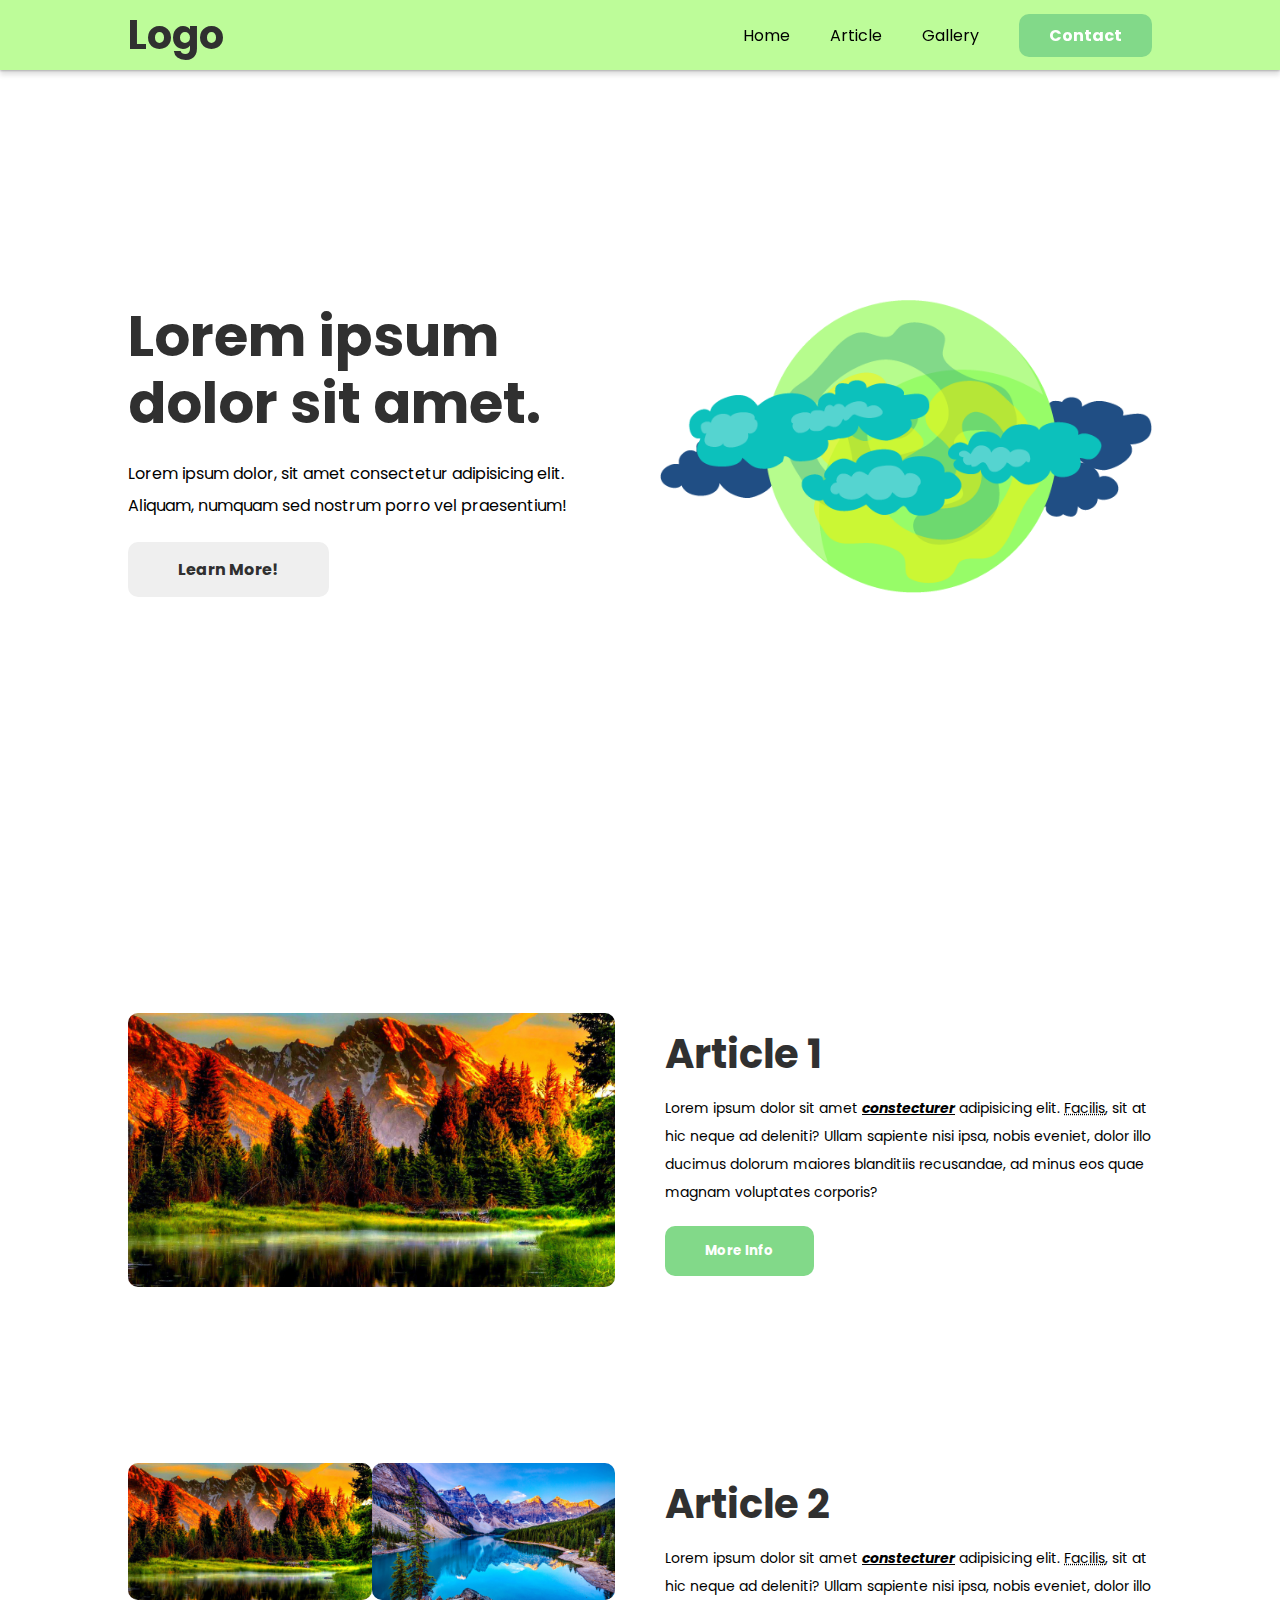
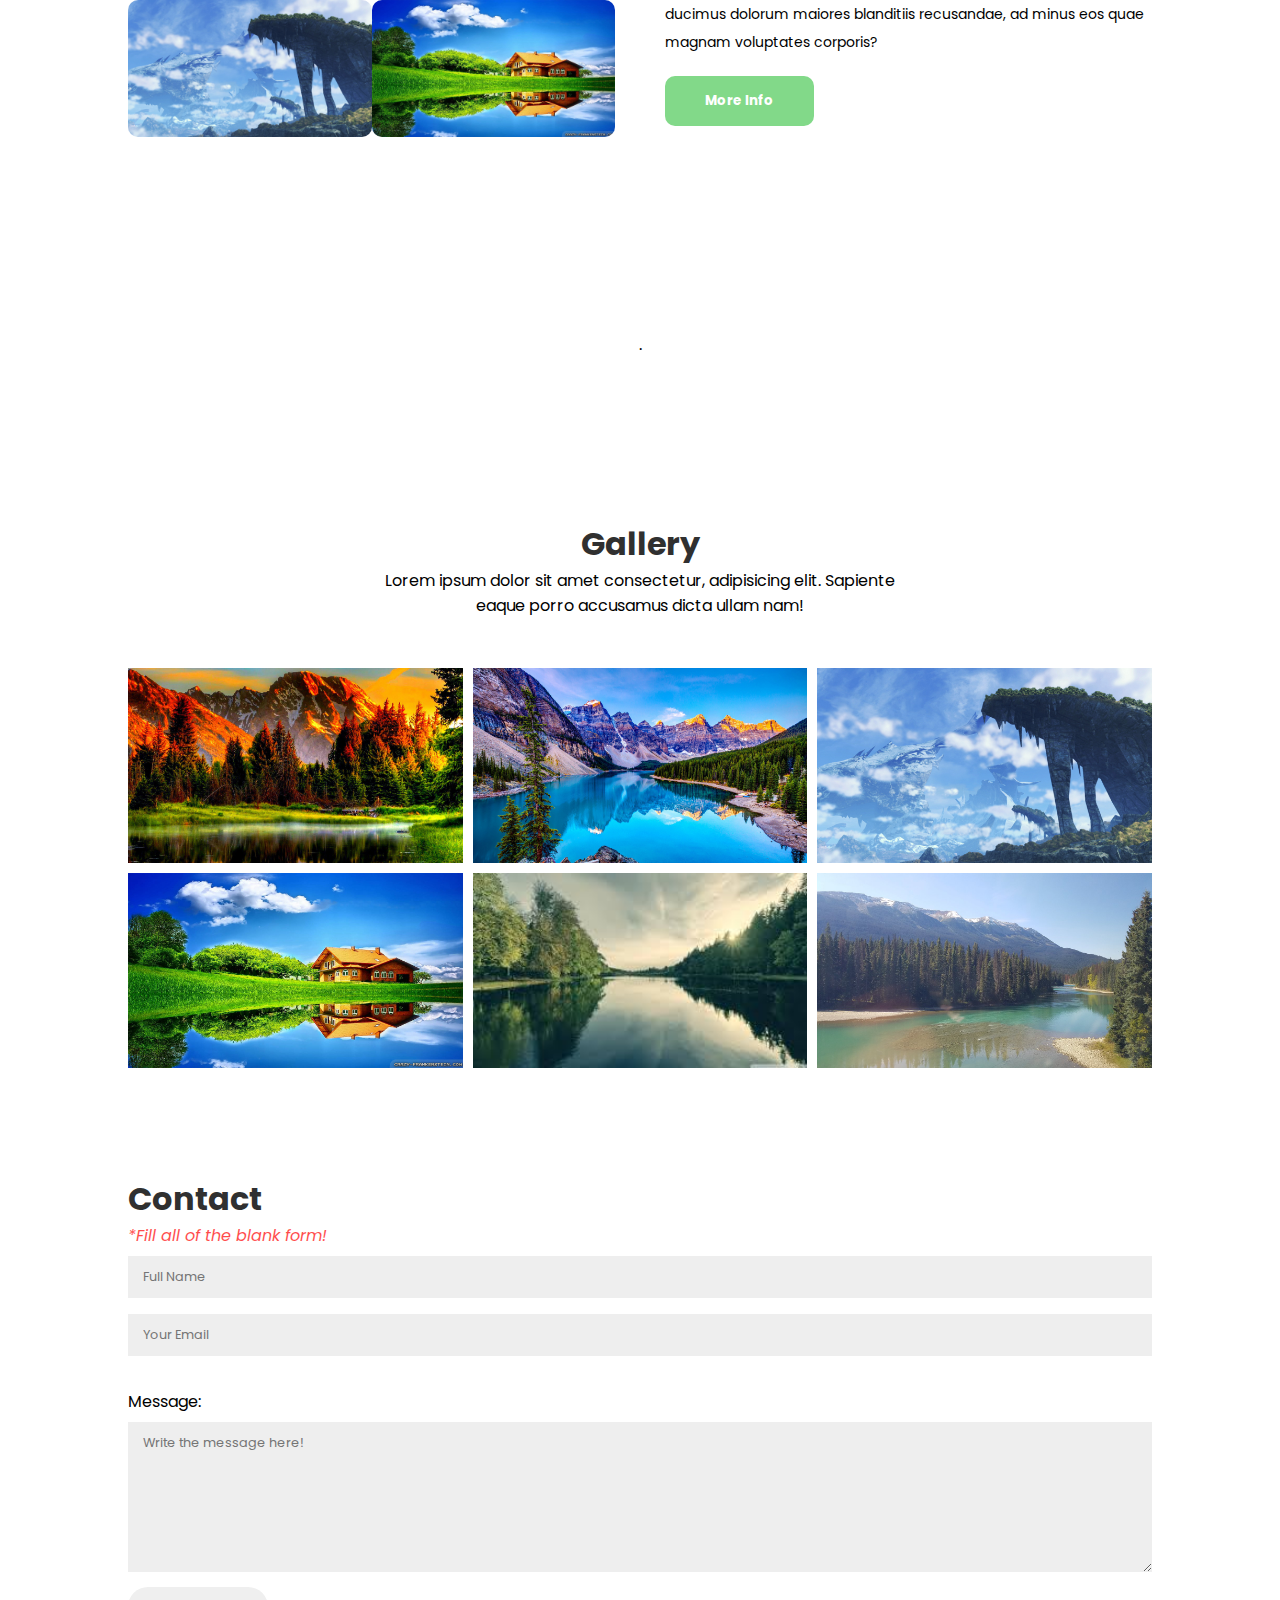
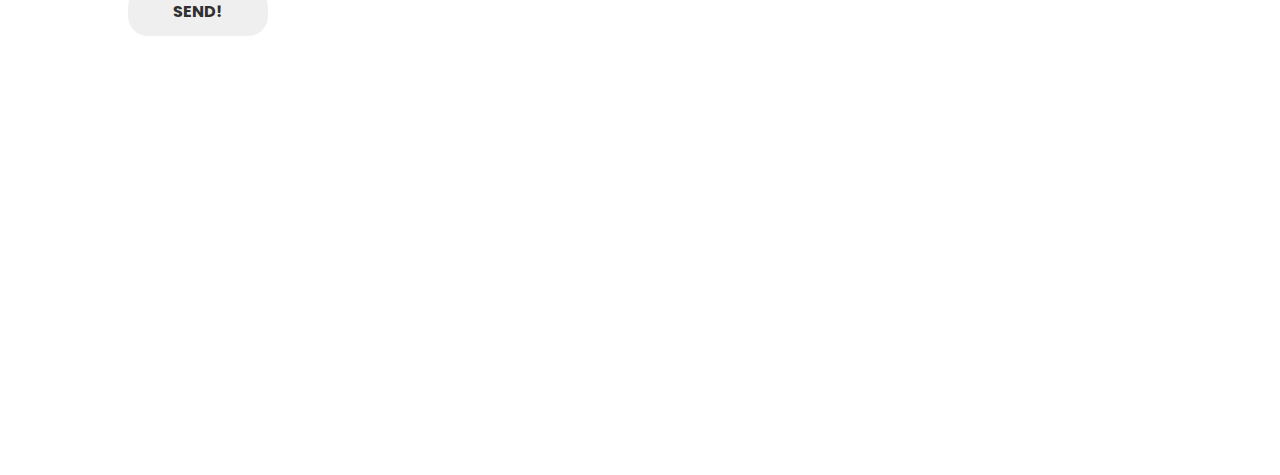
<file: pertemuan-2/index.html>
<!DOCTYPE html>
<html lang="en">
<head>
    <meta charset="UTF-8" />
    <meta http-equiv="X-UA-Compatible" content="IE-edge" />
    <meta name="viewport" content="width=device-width, initial-scale=1.0" />

    <link rel="stylesheet" href="css/styles.css">

    <title>Website Artikel</title>
    <link rel="icon" href="img/Icon.png">
</head>
<body>

    <div class="navbar">
        <div class="container">
            <div class="box-navbar">
                <div class="logo">
                    <h1>Logo</h1>
                </div>
                <div class="nav">
                    <ul>
                        <li><a href="#">Home</a></li>
                        <li><a href="#">Article</a></li>
                        <li><a href="#">Gallery</a></li>
                        <li><a href="#">Contact</a></li>
                    </ul>
                </div>
            </div>
        </div>
    </div>

    <div class="home">
        <div class="container">
            <div class="box-home">
                <div class="box">
                    <h1>Lorem ipsum dolor sit amet.</h1>
                    <p>Lorem ipsum dolor, sit amet consectetur adipisicing elit. Aliquam, numquam sed nostrum porro vel praesentium!</p>
                    <button class="btn-home">Learn More!</button>
                </div>
                <div class="box">
                    <img src="img/Logo.png" width="">
                </div>
            </div>
        </div>
    </div>
    
    <br>

    <div class="article">
        <div class="container">
            <div class="box-article">
                <div class="box">
                    <img src="img/1.jpg" alt="" class="image1">
                </div>
                <div class="box">
                    <h1>Article 1</h1>
                    <p>
                        Lorem ipsum dolor sit amet <u><i><b>constecturer</b></i></u> adipisicing elit. <abbr title="test">Facilis</abbr>, sit at hic neque ad deleniti? Ullam sapiente nisi ipsa, nobis eveniet, dolor illo ducimus dolorum maiores blanditiis recusandae, ad minus eos quae magnam voluptates corporis?
                    </p>
                    <a href="https://www.google.com"><button>More Info</button></a>
                </div>
            </div>
        </div>
        <div class="container">
            <div class="box-article">
                <div class="box">
                    <img src="img/1.jpg" alt="" class="image1">
                    <img src="img/2.jpg" alt="" class="image2">
                    <img src="img/3.jpg" alt="" class="image3">
                    <img src="img/4.jpg" alt="" class="image4">
                </div>
                <div class="box">
                    <h1>Article 2</h1>
                    <p>
                        Lorem ipsum dolor sit amet <u><i><b>constecturer</b></i></u> adipisicing elit. <abbr title="test">Facilis</abbr>, sit at hic neque ad deleniti? Ullam sapiente nisi ipsa, nobis eveniet, dolor illo ducimus dolorum maiores blanditiis recusandae, ad minus eos quae magnam voluptates corporis?
                    </p>
                    <a href="https://www.google.com"><button>More Info</button></a>
                </div>
            </div>
        </div>
    </div>
    
    <br>
    
    <div class="gallery">.
        <div class="container">
            <div class="box-gallery">
                <div class="box">
                    <h1>Gallery</h1>
                    <p>Lorem ipsum dolor sit amet consectetur, adipisicing elit. Sapiente eaque porro accusamus dicta ullam nam!</p>
                </div>
                <div class="box">
                    <a href="img/1.jpg" target="_blank">
                        <img src="img/1.jpg" alt="">
                    </a>
                    <a href="img/1.jpg" target="_blank">
                        <img src="img/2.jpg" alt="">
                    </a>
                    <a href="img/1.jpg" target="_blank">
                        <img src="img/3.jpg" alt="">
                    </a>
                    <a href="img/1.jpg" target="_blank">
                        <img src="img/4.jpg" alt="">
                    </a>
                    <a href="img/1.jpg" target="_blank">
                        <img src="img/5.jpg" alt="">
                    </a>
                    <a href="img/1.jpg" target="_blank">
                        <img src="img/6.jpg" alt="">
                    </a>
                </div>
            </div>
        </div>
    </div>
  
    <br>

    <div class="contact">
        <div class="container">
            <div class="box-contact">
                <div class="box">
                    <h1>Contact</h1>
                    <p>*Fill all of the blank form!</p>
                </div>
                <div class="box">
                    <form>
                        <input type="text" placeholder="Full Name">
                        <input type="gmail" placeholder="Your Email">
                        <br><br>
                        <label>Message: </label>
                        <br>
                        <textarea cols="35" rows="7" placeholder="Write the message here!"></textarea>
                        <br>
                        <button>Send!</button>
                    </form>
                </div>
            </div>
        </div>
    </div>
    
</body>
</html>
</file>
<file: pertemuan-2/css/styles.css>
/* sekarang kita bakal coba ngasih style font di web kita yang udah dibuat, nah buat ganti font ini sebenernya ada 2 cara yaitu kita bisa pake offline font yang artinya kita download dulu fontnya atau bisa juga pake online font yang lebih gampang
caranya : 
- caranya buka fonts.google.com
- cari font yang kalian mau
- klik tanda plus disebelah kanan judul font
- nanti bakal muncul option dikanan
- kita pilih yang @import
- trus select dari @import sampai ; (titik koma)
- paste di file css

*jadinya kayak yang dibawah ini
*/
@import url('https://fonts.googleapis.com/css2?family=Poppins:wght@400;600;700;800&display=swap');

* {
    margin: 0;
    padding: 0;
    box-sizing: border-box;
    scroll-behavior: smooth; /* biar lebih smooth kalo pencet navigasi yang bakal kita buat, biar ga loncat kasar *contohnya pencet home tapi kalo navbar udah beres */
    font-family: "Poppins", sans-serif;
}

.container {
    width: 90%;
    margin-inline: auto; /* buat ngatur jarak html */
}

@media screen and (min-width: 900px) {
    .container {
        width: 80%;
        margin-inline: auto;
    }
}

/* START NAVBAR SECTION */

.navbar {
    padding: 5px 0 5px 0;
    position: fixed; /* fixed disini fungsinya buat bikin objectnya itu ngambang/nempel, disini bakal keliatan kalo navbar udah jadi bakal nempel di atas layar walaupun di scroll */
    z-index: 9999; /* buat ngatur posisi depan atau belakang suatu element, contohnya di navbar kita mau posisinya paling depan, jadi kasih variabel angka banyak */
    width: 100%;
    background-color: #bdfc99;
    box-shadow: 0 5px 5px rgba(0,0,0,0.12), 0 1px 2px rgba(0,0,0,0.24); /* ini ngasih shadow di bagian bawah navbar, warna nya hitam */
}
 
.navbar .box-navbar {
    display: flex;  /* ini ngubah yang awalnya list navbar-nya ke bawah jadi list ke samping */
    justify-content: space-between; /* sama kayak namanya, space-between ini gunanya buat ngasih jarak antar item (teks) yang kita kasih */
    align-items: center; /* ini fungsinya mirip sama justify-content, cuman isinya beda yaitu center, bikin tengah si element */
}

.navbar .box-navbar .logo h1 {
    font-size: 40px;  
    color: #303030;
}

.navbar .box-navbar .nav ul{
    display: flex;
    align-items: center;
    gap: 40px; /* buat ngatur antar kolom maupun baris di suatu element *cobain aja kalo kasih variabel 20px keliatan perbedaan di home dkk* */
}

.navbar .box-navbar .nav ul li{
    list-style-type: none; /* fungsinya ilangin titik dot, yang ada di navigasi */

    /* 1. kasih liat preview, sekarang kita bakal kasih dikit animasi zoom in teks navbar (home dkk) nya */

    /* 4. kita bakal tambahin */
    transition: all 0.2 ease;
}

.navbar .box-navbar .nav ul li:hover {

    /* 2. buat bikin zoom in nya code nya ini yaa */
    transform: scale(1.1);
    /* 3. kasih liat preview, nah udah bisa nih nge zoom in tapi kayak kurang smooth kita tambahin deh di tag yang atas bukan bagian hover */
}

.navbar .box-navbar .nav ul li:hover a{
    color: #82d989;
}

.navbar .box-navbar .nav ul li:nth-child(4) a { 
    
    /* nth-child ini secara simpelnya, itu fungsinya buat kasih tujuan yang lebih jelas variabel mana, jika dalam satu tag punya lebih dari satu objek, contoh di grup nav ada 4 paragraf tapi kita cuman pengen edit paragraf 2 jadi masukkin variabel 2 */

    padding: 10px 30px 10px 30px; /* panjang x lebar nya box */
    border: none; 
    border-radius: 10px;
    font-weight: bold; /* fungsinya bikin element teks yang kita buat jadi bold */
    color: white; /* warna font */
    background-color: #82d989; 

    /* kamu cobain kalo nth-child(5) pasti gaada, karna di navbar cuman ada 4 kategori home, article, gallery, contact, ga sampai 5 */
}

.navbar .box-navbar .nav ul li a{
    text-decoration: none; /* sebelum masukkin ini kasih liat dulu, tulisan home dan lainnya kan warna biru, nah fungsi tag text-decoration ini biar tulisannya tuh ga kaya link */
    color: black; /* kita kasih warna text nya */
}

/* END NAVBAR SECTION */

/* START HOME SECTION */

.home {
    width: 100%;
    min-height: 100vh;
    /* width sama min-height 100 ini, gunanya buat bikin page yang bakal kita buat jadi fullscreen satu layar, jadi konten selanjutnya ga keliatan ke page utama */
    display: grid; /* membagi kolom pada website menjadi beberapa bagian sesuai yang diinginkan, baik secara horizontal maupun vertikal */
    place-items: center; /* fungsinya buat element jadi ditengah juga */
}

.home .box-home {
    display: grid;
    grid-template-columns: repeat(2, 1fr); /* menentukan ukuran kolom dengan satuan fr, dan di repeat atau di ulang ulang ukurannya */
    column-gap: 40px; /* untuk menentukan jarak antar kolom */
    align-items: center;
}

.home .box-home .box:nth-child(1) h1{
    font-size: 56px;
    line-height: 1.2; /* menentukan jarak antar baris */
    margin-bottom: 20px;
    color: #303030;
}

.home .box-home .box:nth-child(1) p {
    line-height: 2;
    margin-bottom: 20px;
}

.home .box-home .box:nth-child(1) button {
    padding: 15px 50px 15px 50px;
    font-weight: bold; /* mengubah font jadi bold */
    border: none; /* ngilangin pinggiran stroke bordernya, kasih liat kalo ini gaada */
    font-size: 16px; /* mengubah ukuran font */
    border-radius: 10px; /* untuk mengatur lengkungan pada border */
    cursor: pointer;
    
    /* kasih liat before after sebelum dikasih transisi, ini gunanya buat ngasih transisi biar ga terlalu patah perbedaannya */
    transition: all 0.2s ease;
}

.home .box-home .box:nth-child(1) .btn-home {
    color: #303030;
}

.home .box-home .box:nth-child(1) .btn-home:hover {
    background-color: #82d989;
    color: white;
}

.home .box-home .box:nth-child(2) img {
    width: 100%;
}

/* END START SECTION */

/* START ARTICLE SECTION */

.article {
    width: 100%;
    min-height: 100vh;
    display: grid;
    place-items: center;
}

.article .box-article {
    display: grid;
    grid-template-columns: repeat(2, 1fr);
    column-gap: 50px;
    align-items: center;
}

.article .box-article .box:nth-child(1) {
    display: grid;
    
    /* di grid itu satu baris punya 3 kotak horizontal, jadi disini kita bakal nampilin foto berdasarkan class yang ada di tiap gambar article. pake fungsi ini */
    grid-template-areas: 
    /* ini baris pertama gambar yang bakal saya munculin 2 foto ke kanan, sesuai-in nama class di element gambar article */
    "image1 image2"
    /* ini buat foto baris kedua, dan foto yang dimunculin 2 foto ke kanan, sesuai-in nama class di element gambar article */
    "image3 image4";
}

.article .box-article .box:nth-child(1) img {
    width: 100%;
    border-radius: 10px;
}

.article .box-article .box:nth-child(2) h1 {
    font-size: 40px;
    color: #303030;
    margin-bottom: 10px;
}

.article .box-article .box:nth-child(2) p{
    font-size: 14px;
    line-height: 2;
    margin-bottom: 20px;
}

.article .box-article .box:nth-child(2) button {
    padding: 15px 40px 15px 40px;
    background-color: #82d989;
    border: none;
    color: white;
    font-weight: bold;
    border-radius: 10px;
    transition: all 0.2s ease; /* transisi fade, selamat 0.2 detik dan ease artinya transisi dari lambat ke cepat */
    cursor: pointer; /* ini bikin cursor jadi nunjuk, jadi kalo cursor kita arahin ke suatu element maka cursor nya berubah jadi bentuk nunjuk (kayak mau klik) */
}

.article .box-article .box:nth-child(2) button:hover {
    background-color: #204e84;
    color: white;
}

/* END ARTICLE SECTION */

/* START GALLERY SECTION */

.gallery {
    width: 100%;
    min-height: 100vh;
    display: grid;
    place-items: center;
}

.gallery .box-gallery {
    display: grid;
    grid-template-columns: repeat(1, 1fr); /* berfungsi untuk mengatur ukuran kolom disini jumlahnya 1, dan jika ada lebih dari element yang ditentukan akan membuat kolom baru */
    grid-template-rows: repeat(2, auto); /* berfungsi untuk mengatur baris disini jumlahnya 2 dan jika melebihi yang ditentukan akan otomatis membuat baris baru */
    row-gap: 50px; /* mengatur jarak antar baris */
}

.gallery .box-gallery .box:nth-child(1) {
    text-align: center;
    width: 50%;
    margin-inline: auto;
}

.gallery .box-gallery .box:nth-child(1) h1 {
    color: #303030;
}

.gallery .box-gallery .box:nth-child(2) {
    display: grid;
    grid-template-columns: repeat(auto-fit, minmax(300px, 1fr)); /* 1 foto = 60px, jadi minmax yang saya pake 300px karna saya pake 6 foto */
    gap: 10px; /* memberi jarak pada tiap gambar */
}

.gallery .box-gallery .box:nth-child(2) img {
    width: 100%;
    height: 100%;
}

/* END GALLERY SECTION */

/* START CONTACT SECTION */

.contact {
    width: 100%;
    min-height: 100vh;
}

.contact .box-contact .box:nth-child(1) {
    text-align: left;
    width: 50%;
}

.contact .box-contact .box:nth-child(1) h1 {
    color: #303030;
}

.contact .box-contact .box:nth-child(1) p {
    font-style: italic;
    color: red;
    opacity: 0.7; /* untuk mengatur opacity element */
}

.contact .box-contact .box:nth-child(2) input, textarea {
    background-color: #eee;
    border: none;
    padding: 12px 15px;
    margin: 8px 0;
    width: 100%;
    font-size: 0.8rem;
}

.contact .box-contact .box:nth-child(2) input:focus, textarea:focus {
    outline: 2px solid #82d989;
}

.contact .box-contact .box:nth-child(2) button {
    padding: 12px 45px;
    color: #303030;
    font-weight: bold;
    border: none;
    font-size: 16px;
    border-radius: 20px;
    cursor: pointer;
    text-transform: uppercase;
    transition: all 0.8s ease-out;
}

.contact .box-contact .box:nth-child(2) button:hover {
    color: white;
    background-color: #82d989;
}

/* END CONTACT SECTION */
</file>
